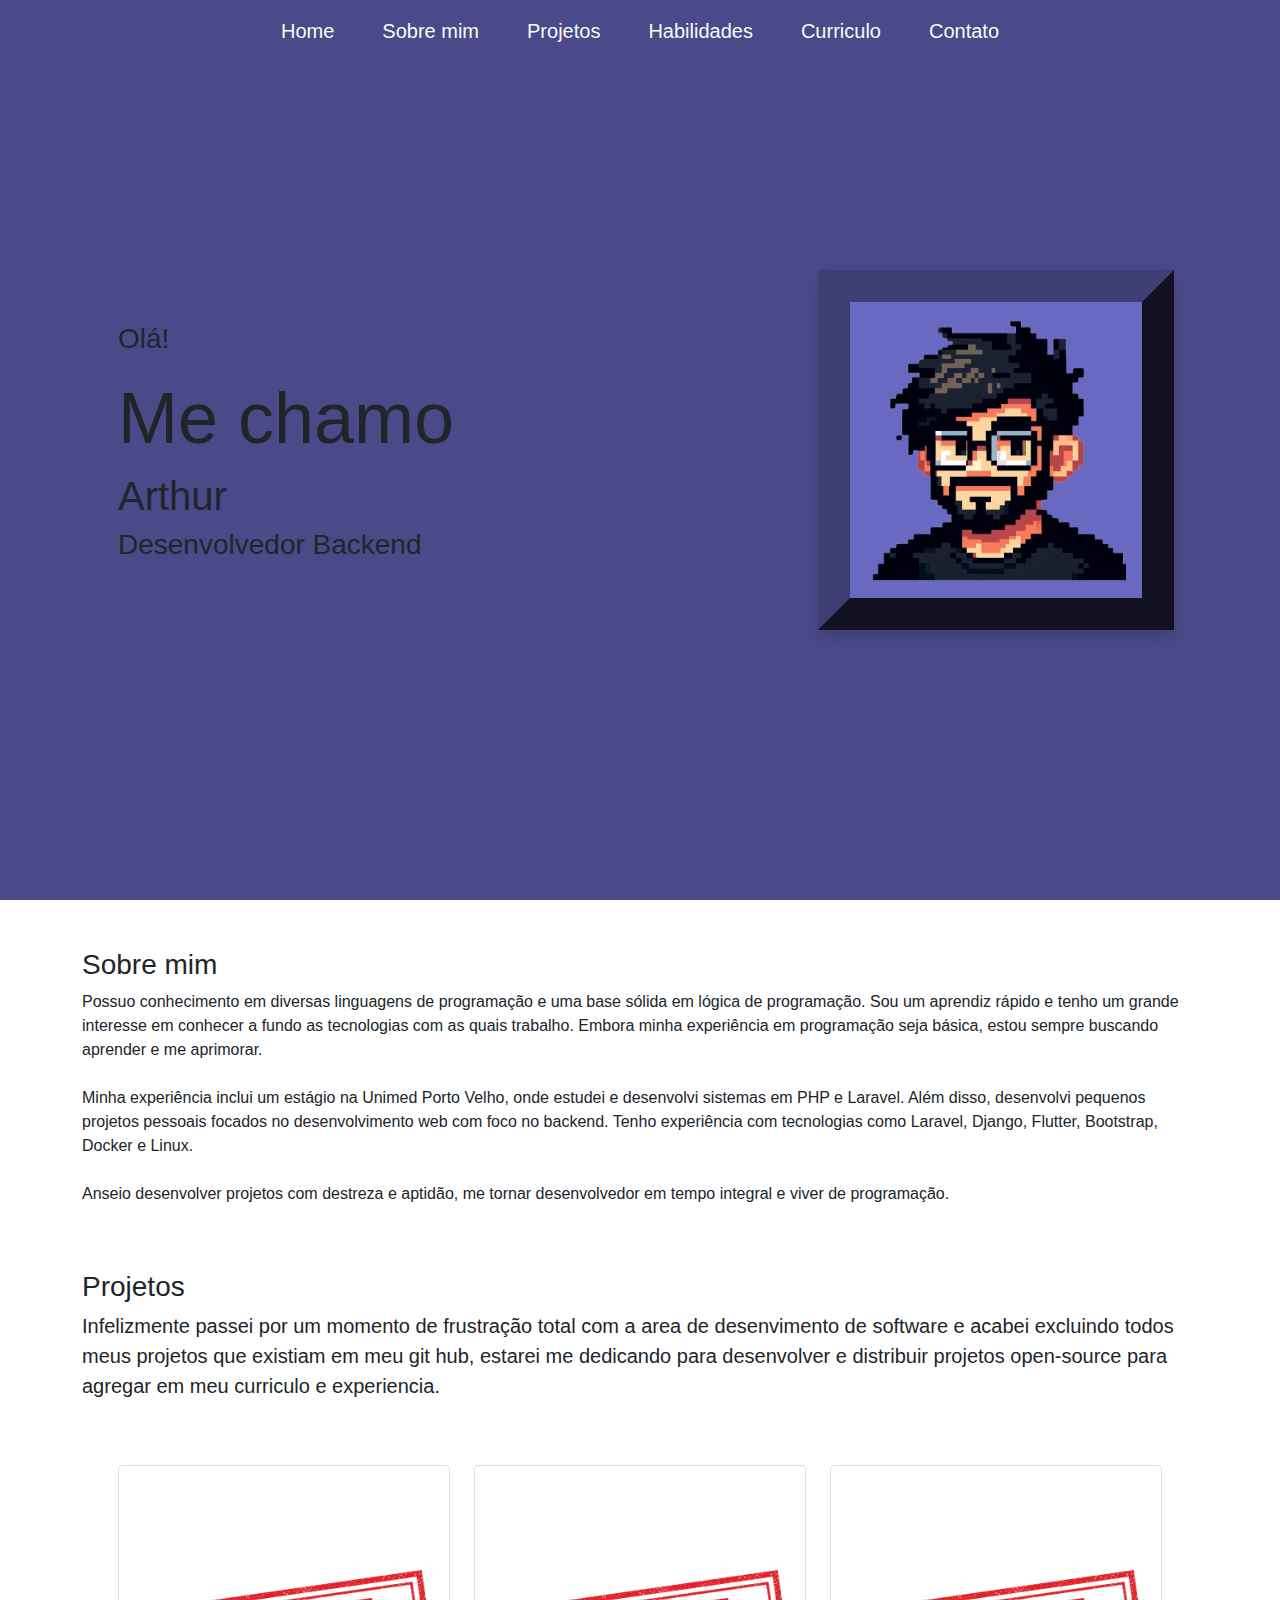
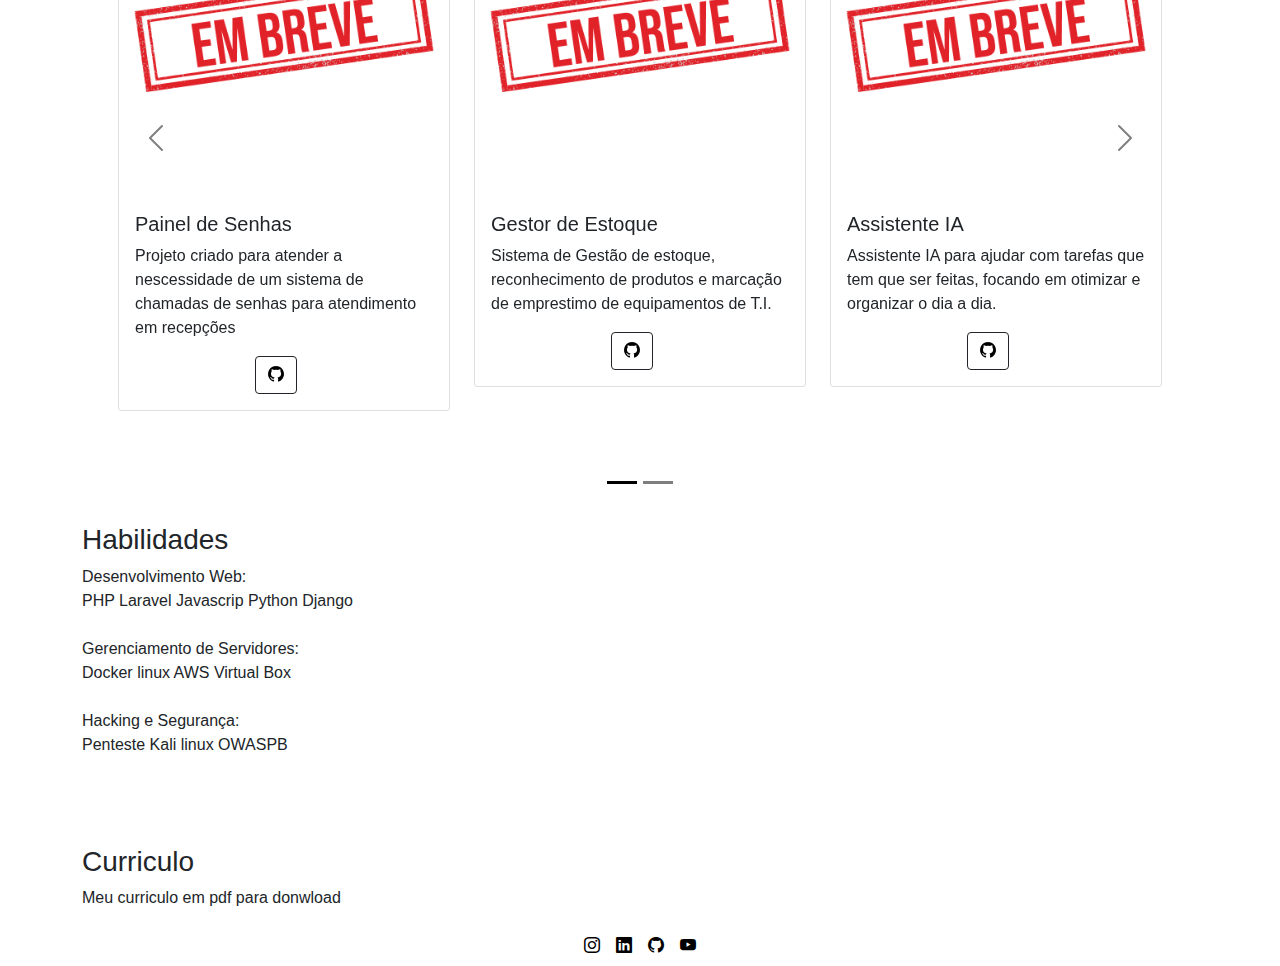
<file: index.html>
<!DOCTYPE html>
<html lang="en">

<head>
  <meta charset="UTF-8">
  <meta name="viewport" content="width=device-width, initial-scale=1.0">
  <link rel="icon" href="static/icons/web_14537224.png" type="image/png">
  <link rel="stylesheet" href="https://cdn.jsdelivr.net/npm/bootstrap-icons@1.11.3/font/bootstrap-icons.min.css">
  <!-- Title -->
  <title>Arthur Souza | Portifolio</title>
  <!-- Bootstrap -->
  <link rel="stylesheet" href="static/bootstrap/css/bootstrap.min.css">
  <!-- CSS -->
  <link rel="stylesheet" href="static/css/style.css">

</head>

<body class="body-bgcolor body">

  <nav class="navbar navbar-expand-md navbar-dark bg-secondary fixed-top fs-5">
    <div class="container-fluid">
      <button class="navbar-toggler" type="button" data-bs-toggle="collapse" data-bs-target="#navbarNavDropdown"
        aria-controls="navbarNavDropdown" aria-expanded="false" aria-label="Toggle navigation">
        <span class="navbar-toggler-icon"></span>
      </button>
      <div class="collapse navbar-collapse" id="navbarNavDropdown">
        <ul class="navbar-nav justify-content-center flex-grow-1">
          <li class="nav-item mx-3">
            <a href="#home" class="nav-link text-light">Home</a>
          </li>
          <li class="nav-item mx-3">
            <a href="#sobremim" class="nav-link text-light">Sobre mim</a>
          </li>
          <li class="nav-item mx-3">
            <a href="#projetos" class="nav-link text-light">Projetos</a>
          </li>
          <li class="nav-item mx-3">
            <a href="#habilidades" class="nav-link text-light">Habilidades</a>
          </li>
          <li class="nav-item mx-3">
            <a href="#curriculo" class="nav-link text-light">Curriculo</a>
          </li>
          <li class="nav-item mx-3">
            <a href="#contato" class="nav-link text-light">Contato</a>
          </li>
        </ul>
      </div>
    </div>
  </nav>

  <main class="main">

    <section id="home" class="container-fluid vh-100">
      <div class="container d-flex align-items-center justify-content-between vh-100 p-md-5">
        <div class="row align-items-center">
          <div class="col-sm-8 d-flex">
            <div class="col-sm-12 fs_4-5rem text-start">
              <h3 class="apresentacao">Olá!</h3>
              <span id="nome">Me chamo <h1>Arthur</h1></span>
              <h3 id="titulo_cargo" class="">Desenvolvedor Backend</h3>
              </p>
            </div>
          </div>
          <img id="foto_home" class="col-sm-4 col-7 ms-md-auto mx-auto shadow img-fluid"
            src="static/PersonagemPixel.png">
        </div>
      </div>
    </section>

    <section id="sobremim" class="container-fluid ">
      <div class="container d-flex">
        <div class="row">
          <h3 class="mt-5">Sobre mim</h3>
          <p class="infosSobreMim ">
            Possuo conhecimento em diversas linguagens de programação e uma base sólida em lógica de programação. Sou um
            aprendiz rápido e tenho um grande interesse em conhecer a fundo as tecnologias com as quais trabalho. Embora
            minha experiência em programação seja básica, estou sempre buscando aprender e me aprimorar.
            <br><br>
            Minha experiência inclui um estágio na Unimed Porto Velho, onde estudei e desenvolvi sistemas em PHP e
            Laravel. Além disso, desenvolvi pequenos projetos pessoais focados no desenvolvimento web com foco no
            backend.
            Tenho experiência com tecnologias como Laravel, Django, Flutter, Bootstrap, Docker e Linux.
            <br><br>
            Anseio desenvolver projetos com destreza e aptidão, me tornar desenvolvedor em tempo integral e viver de
            programação.
          </p>
        </div>
      </div>
    </section>

    <!-- TODO - Arrumar setas para ficarem para fora da visualização dos cards -->
    <section id="projetos" class="container-fluid">
      <div class="container fcolor">
        <div class="row">
          <h3 class="mt-5">Projetos</h3>
          <p class="Projetos fs-5">
            Infelizmente passei por um momento de frustração total com a area de desenvimento de software e acabei
            excluindo
            todos meus projetos que existiam em meu git hub, estarei me dedicando para desenvolver e distribuir projetos
            open-source para agregar em meu curriculo e experiencia.
          </p>
          <div id="carouselCardsProjects" class="carousel carousel-dark slide p-5" data-bs-ride="carousel">
            <div class="carousel-indicators">
              <button type="button" data-bs-target="#carouselCardsProjects" data-bs-slide-to="0" class="active"
                aria-current="true" aria-label="Slide 1"></button>
              <button type="button" data-bs-target="#carouselCardsProjects" data-bs-slide-to="1"
                aria-label="Slide 2"></button>
            </div>
            <div class="carousel-inner">
              <div class="carousel-item active" data-bs-interval="100000000000000">
                <div class="row row-cols-1 row-cols-md-3 g-4">
                  <div class="col">
                    <div class="card rounded">
                      <img src="./static/em-breve.jpg" class="card-img-top rounded" alt="...">
                      <div class="card-body ">
                        <h5 class="card-title">Painel de Senhas</h5>
                        <p class="card-text">Projeto criado para atender a nescessidade de um sistema de chamadas de
                          senhas para atendimento em recepções </p>
                        <div class="d-flex justify-content-center">
                          <a href="" target="_blank" class="btn btn-outline-dark me-3">
                            <i class="bi bi-github"></i>
                          </a>
                        </div>
                      </div>
                    </div>
                  </div>
                  <div class="col">
                    <div class="card rounded">
                      <img src="./static/em-breve.jpg" class="card-img-top rounded" alt="...">
                      <div class="card-body">
                        <h5 class="card-title">Gestor de Estoque</h5>
                        <p class="card-text">Sistema de Gestão de estoque, reconhecimento de produtos e marcação de
                          emprestimo de equipamentos de T.I. </p>
                        <div class="d-flex justify-content-center">
                          <a href="" target="_blank" class="btn btn-outline-dark me-3">
                            <i class="bi bi-github"></i>
                          </a>
                        </div>
                      </div>
                    </div>
                  </div>
                  <div class="col">
                    <div class="card rounded">
                      <img src="./static/em-breve.jpg" class="card-img-top rounded" alt="...">
                      <div class="card-body">
                        <h5 class="card-title">Assistente IA</h5>
                        <p class="card-text">Assistente IA para ajudar com tarefas que tem que ser feitas, focando em
                          otimizar e organizar o dia a dia. </p>
                        <div class="d-flex justify-content-center">
                          <a href="" target="_blank" class="btn btn-outline-dark me-3">
                            <i class="bi bi-github"></i>
                          </a>
                        </div>
                      </div>
                    </div>
                  </div>
                </div>
              </div>
              <div class="carousel-item" data-bs-interval="10000000000000">
                <div class="row row-cols-1 row-cols-md-3 g-4">
                  <div class="col">
                    <div class="card rounded">
                      <img src="./static/em-breve.jpg" class="card-img-top rounded" alt="...">
                      <div class="card-body">
                        <h5 class="card-title">Portifolio em Django</h5>
                        <p class="card-text">Portifolio Web feito em Django </p>
                        <div class="d-flex justify-content-center align-items-center">
                          <a href="" target="_blank" class="btn btn-outline-dark me-3">
                            <i class="bi bi-github"></i>
                          </a>
                        </div>
                      </div>
                    </div>
                  </div>
                  <div class="col">
                    <div class="card rounded">
                      <img src="./static/em-breve.jpg" class="card-img-top rounded" alt="...">
                      <div class="card-body">
                        <h5 class="card-title">Ferramentas Imobiliarias</h5>
                        <p class="card-text">App mobile para imobiliarias </p>
                        <div class="d-flex justify-content-center">
                          <a href="" target="_blank" class="btn btn-outline-dark me-3">
                            <i class="bi bi-github"></i>
                          </a>
                        </div>
                      </div>
                    </div>
                  </div>
                  <div class="col">
                    <div class="card rounded">
                      <img src="./static/em-breve.jpg" class="card-img-top rounded" alt="...">
                      <div class="card-body">
                        <h5 class="card-title">Pokedex</h5>
                        <p class="card-text">Pokedex interativa </p>
                        <div class="d-flex justify-content-center">
                          <a href="" target="_blank" class="btn btn-outline-dark me-3">
                            <i class="bi bi-github"></i>
                          </a>
                        </div>
                      </div>
                    </div>
                  </div>
                </div>
              </div>
            </div>
            <button class="carousel-control-prev" type="button"
              data-bs-target="#carouselCardsProjects carousel-control-prev_custum" data-bs-slide="prev">
              <span class="carousel-control-prev-icon" aria-hidden="true"></span>
              <span class="visually-hidden">Previous</span>
            </button>
            <button class="carousel-control-next" type="button"
              data-bs-target="#carouselCardsProjects carousel-control-prev_custum" data-bs-slide="next">
              <span class="carousel-control-next-icon" aria-hidden="true"></span>
              <span class="visually-hidden">Next</span>
            </button>
          </div>
        </div>
    </section>

    <section id="habilidades" class="container-fluid mt-3">
      <div class="container d-flex">
        <div class="">
          <h3 class="mt-5">Habilidades</h3>
          <p class="habilidades">
            Desenvolvimento Web:<br>

            PHP
            Laravel

            Javascrip

            Python
            Django
            <br><br>
            Gerenciamento de Servidores:<br>
            Docker
            linux
            AWS
            Virtual Box
            <br><br>
            Hacking e Segurança:<br>
            Penteste
            Kali linux
            OWASPB
            <br><br>


          </p>
        </div>
      </div>
    </section>

    <!--<section id="apoiar" class="mt-1">
    <div class="container-fluid-fluid vh-100 pt-4">
      <h3 class="mt-5 pt-3">Apoiar</h3>
      <p class="apoiar">
        Meus links para apoiar

        buymeacoffee.com/arthursouza
        
      </p>
    </div>
  </section>
-->
    <section id="curriculo" class="container-fluid">
      <div class="container">
        <h3 class="mt-5">Curriculo</h3>
        <p class="curriculo">
          Meu curriculo em pdf para donwload


        </p>

      </div>
    </section>
  </main>
  <footer class="container-fluid-fluid d-flex justify-content-center flex-grow-1 bg-color-012E40 p-2 ">
    <a href="https://www.instagram.com/t.arthursouza/"><i class="bi bi-instagram p-2 dark"></i></a>
    <br>
    <a target="_blank" href="https://www.linkedin.com/in/arthur-vinicius-467b991b4"><i
        class="bi bi-linkedin p-2"></i></a>
    <br>
    <a target="_blank" href="https://github.com/Arthur-Vinicius"><i class="bi bi-github p-2"></i></a>
    <br>
    <a href="https://www.youtube.com/@arthurvinicius9215"><i class="bi bi-youtube p-2"></i></a>
  </footer>
  <script src="static/bootstrap/js/bootstrap.bundle.min.js"></script>
  <script src="static/javascript/javascript_custum.js"></script>
</body>
</body>

</html>
</file>
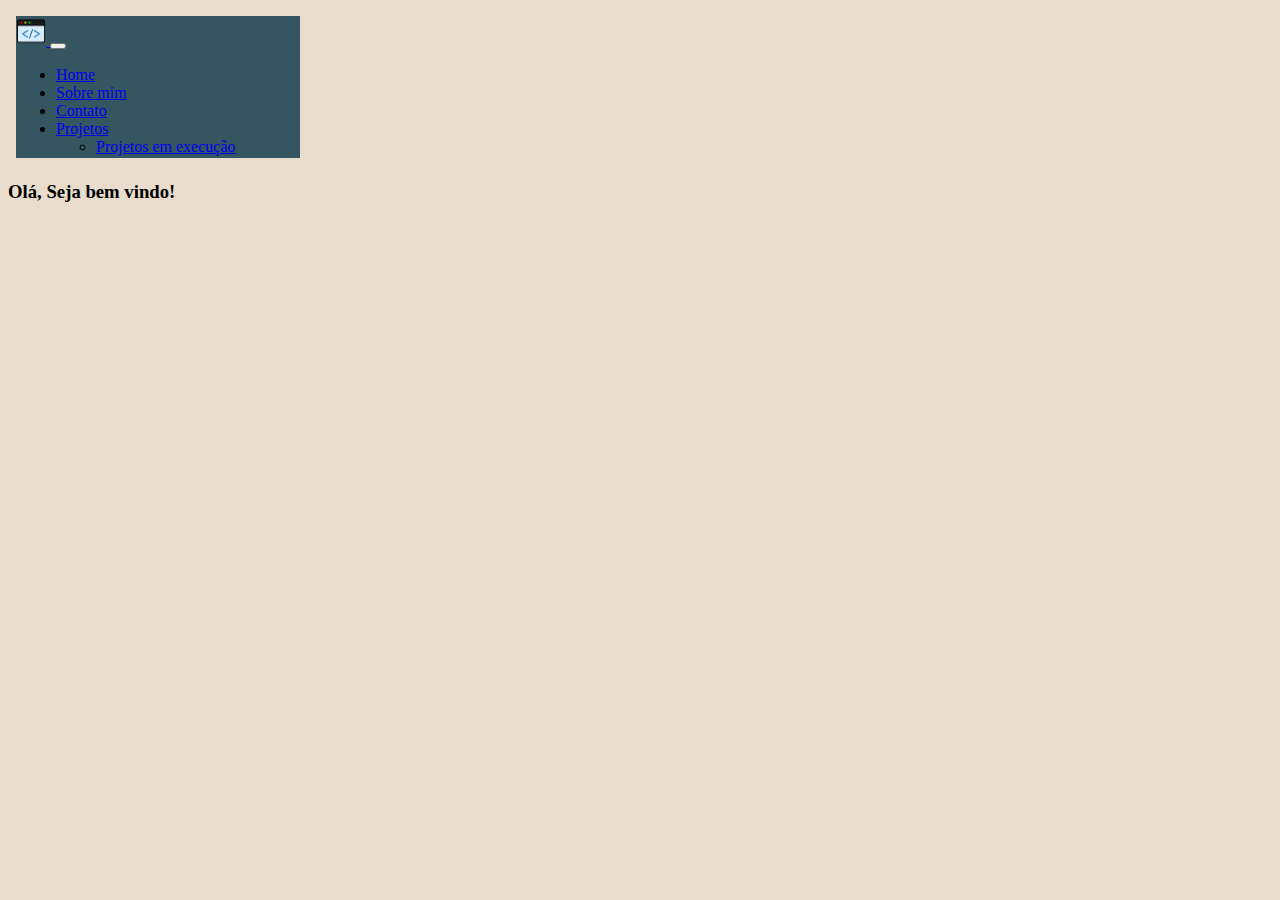
<file: sobremim.html>
<!DOCTYPE html>
<html lang="en">

<head>
  <meta charset="UTF-8">
  <meta name="viewport" content="width=device-width, initial-scale=1.0">
  <title>Arthur Souza | Portifolio</title>
  <link href="https://cdn.jsdelivr.net/npm/bootstrap@5.0.2/dist/css/bootstrap.min.css" rel="stylesheet"
    integrity="sha384-EVSTQN3/azprG1Anm3QDgpJLIm9Nao0Yz1ztcQTwFspd3yD65VohhpuuCOmLASjC" crossorigin="anonymous">
  <script src="https://cdn.jsdelivr.net/npm/bootstrap@5.0.2/dist/js/bootstrap.bundle.min.js"
    integrity="sha384-MrcW6ZMFYlzcLA8Nl+NtUVF0sA7MsXsP1UyJoMp4YLEuNSfAP+JcXn/tWtIaxVXM"
    crossorigin="anonymous"></script>
  <link rel="stylesheet" href="Style/style.css">

</head>

<body class="body-bgcolor">
  <div class="container-fluid">
    <iframe src="navbar.html" frameborder="0" scrolling="no" class="container-fluid p-0 m-0" ></iframe>
  </div>
  <div class="container-fluid m-0 p-0">
    <h3 class="m-5 hBV">Olá, Seja bem vindo!</h3>
  </div>


</body>
</body>

</html>
</file>
<file: static/css/style.css>
html,
body {
  font-family: Ubuntu, Arial;
  width: 100%;
  height: 100%;
  background-color: #ffffff;
  scroll-behavior: smooth;
}

/* Navbar */
.nav-item:hover{
}

#foto_home{
   background-color: #6969c1; 
   border: 2rem outset #3e3e74;
   padding: 1rem;
}
.fs_4-5rem{
    font-size: 4.5rem;
}
.fs-1-0rem{
    font-size: 1rem;
}
.fs_1rem{
    font-size: 1rem;
}

/* Icons */
.iccon-container {
    display: flex;
    justify-content: center;
    align-items: center;
    gap: 20px;
    height: 10vh;
}
.icon {
    width: 50px;
    height: 50px;
    transition: transform 0.3s ease;
}
.icon:hover {
    transform: translateY(-10px) rotate(5deg);
}
.bi{
    color: rgb(0, 0, 0);
    text-decoration: none;
}

/* Carrousel Projetos */
.carousel-control-prev{
    margin-left: -8rem !important;
}
.carousel-control-next{
    margin-right: -8rem !important;
}
.carousel-indicators{
    margin-bottom: -35px;
}


@media (max-width: 1860px){

    /* Carousel Mobile */
    .carousel-control-prev{
      margin-left: 0 !important;
    }
    
    .carousel-control-next{
      margin-right: 0 !important;
    }
}
@media (max-width: 576px){

    #nome{
        line-height: 10px !important;
    }
    
} 


/* Scrow Custum */
*::-webkit-scrollbar{
    width: 15px;
}
*::-webkit-scrollbar-track {
    width: 12px;
    box-shadow: inset 0 0 .3rem #00000050;
    background-color:#000000 ; 
}
*::-webkit-scrollbar-thumb{
    background-color:#6969c1;
}

/* Cores iguais */

.navbar, #home, *::-webkit-scrollbar-track{
    background-color: #4a4a89 !important;
}
</file>
<file: Style/style.css>
.bg-color-012E40 {
    background-color: #002d3fc5;
}

.body-bgcolor {
    background-color: #e9dccc;
}

.icon-container {
    display: flex;
    justify-content: center;
    align-items: center;
    gap: 20px;
    height: 10vh;
}

.icon {
    width: 50px;
    height: 50px;
    transition: transform 0.3s ease;
}

.icon:hover {
    transform: translateY(-10px) rotate(5deg);
}

.section{
    margin-top: -5;
}

.body{
    font-size: 1.5rem !important;
}
</file>
